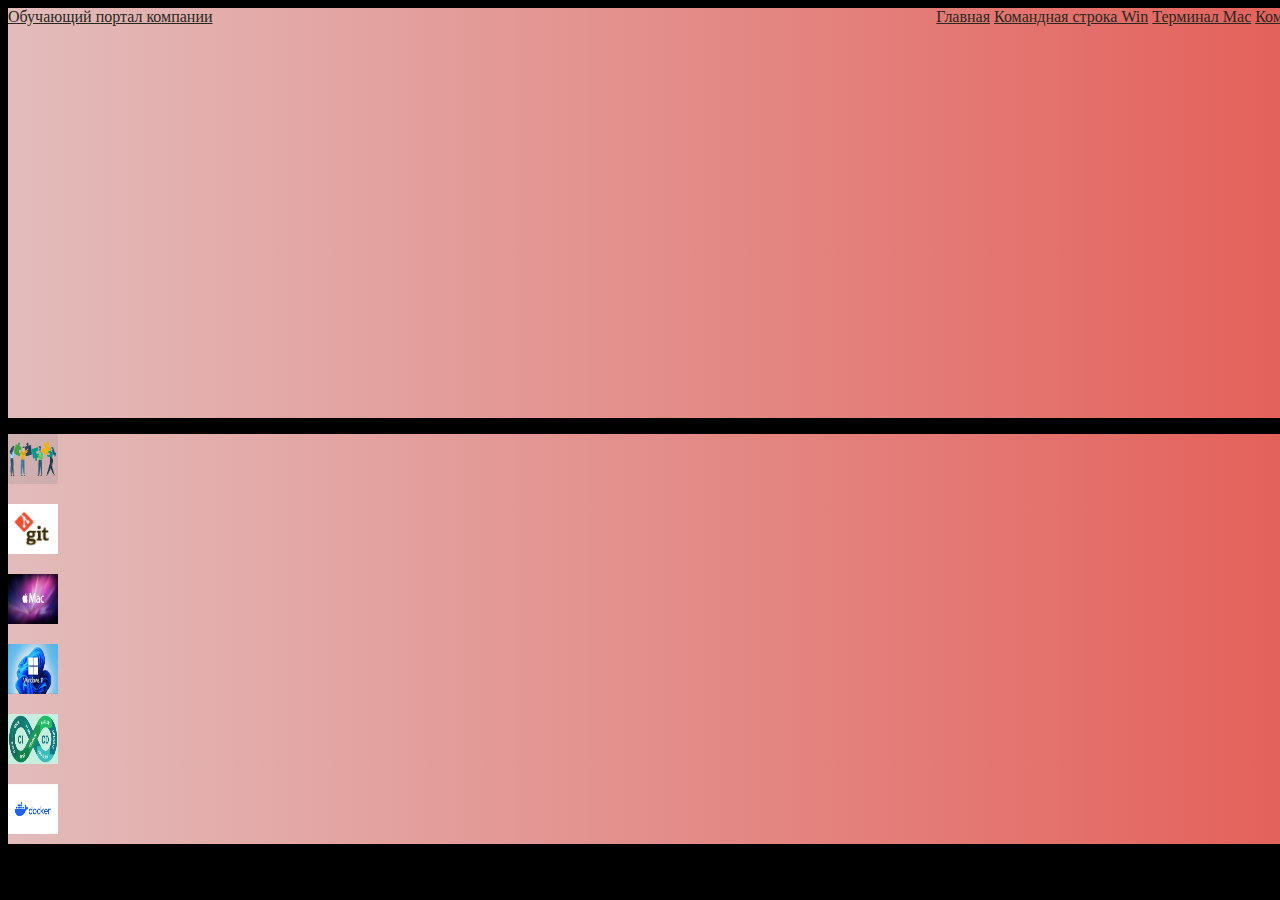
<file: skypro_final_task/html/index.html>
<!DOCTYPE html>
<html lang="ru">
<head>
    <meta charset="UTF-8">
    <title>Обучающий портал компании</title>
    <link rel="stylesheet" href="css/index.css">
    <style>
        .container {
         width: 1500px;
         height: 410px;
         background-image: linear-gradient(to right, #E2BCBB, #E4514A);
         }
         .col-1-2 {
         width: 50%;
         }
    </style>
</head>
<body>
  <div class="container">
    <a href="index.html">Обучающий портал компании</a>
    <nav>
      <ul>
          <li><a href="index.html">Главная</a></li>
          <li><a href="cmd.html">Командная строка Win</a></li>
          <li><a href="macOS.html">Терминал Mac</a></li>
          <li><a href="git.html">Команды Git</a></li>
          <li><a href="ci_cd.html">Практика CI/CD</a></li>
          <li><a href="docker.html">Docker</a></li>
      </ul>
    </nav>
  </div>
<div class="main">
  <div class="container">
    <div class="col-1-2">
           <p><a href="index.html"><img src="jpg/logo.jpg" width="50" height="50" border="0"></a></p>
    </div>
    <div class="col-2-2">
           <p><a href="git.html"><img src="jpg/git.jpg" width="50" height="50" border="0"></a></p>
    </div>
    <div class="col-1-2">
           <p><a href="macOS.html"><img src="jpg/mac.jpg" width="50" height="50" border="0"></a></p>
    </div>
    <div class="col-2-2">
           <p><a href="cmd.html"><img src="jpg/win.jpg" width="50" height="50" border="0"></a></p>
    </div>
    <div class="col-2-2">
      <p><a href="ci_cd.html"><img src="jpg/ci_cd.png" width="50" height="50" border="0"></a></p>
</div>
<div class="col-2-2">
  <p><a href="docker.html"><img src="jpg/docker.png" width="50" height="50" border="0"></a></p>
</div>
  </div>
</div>
<footer>
</footer>
</body>
</html>
</file>
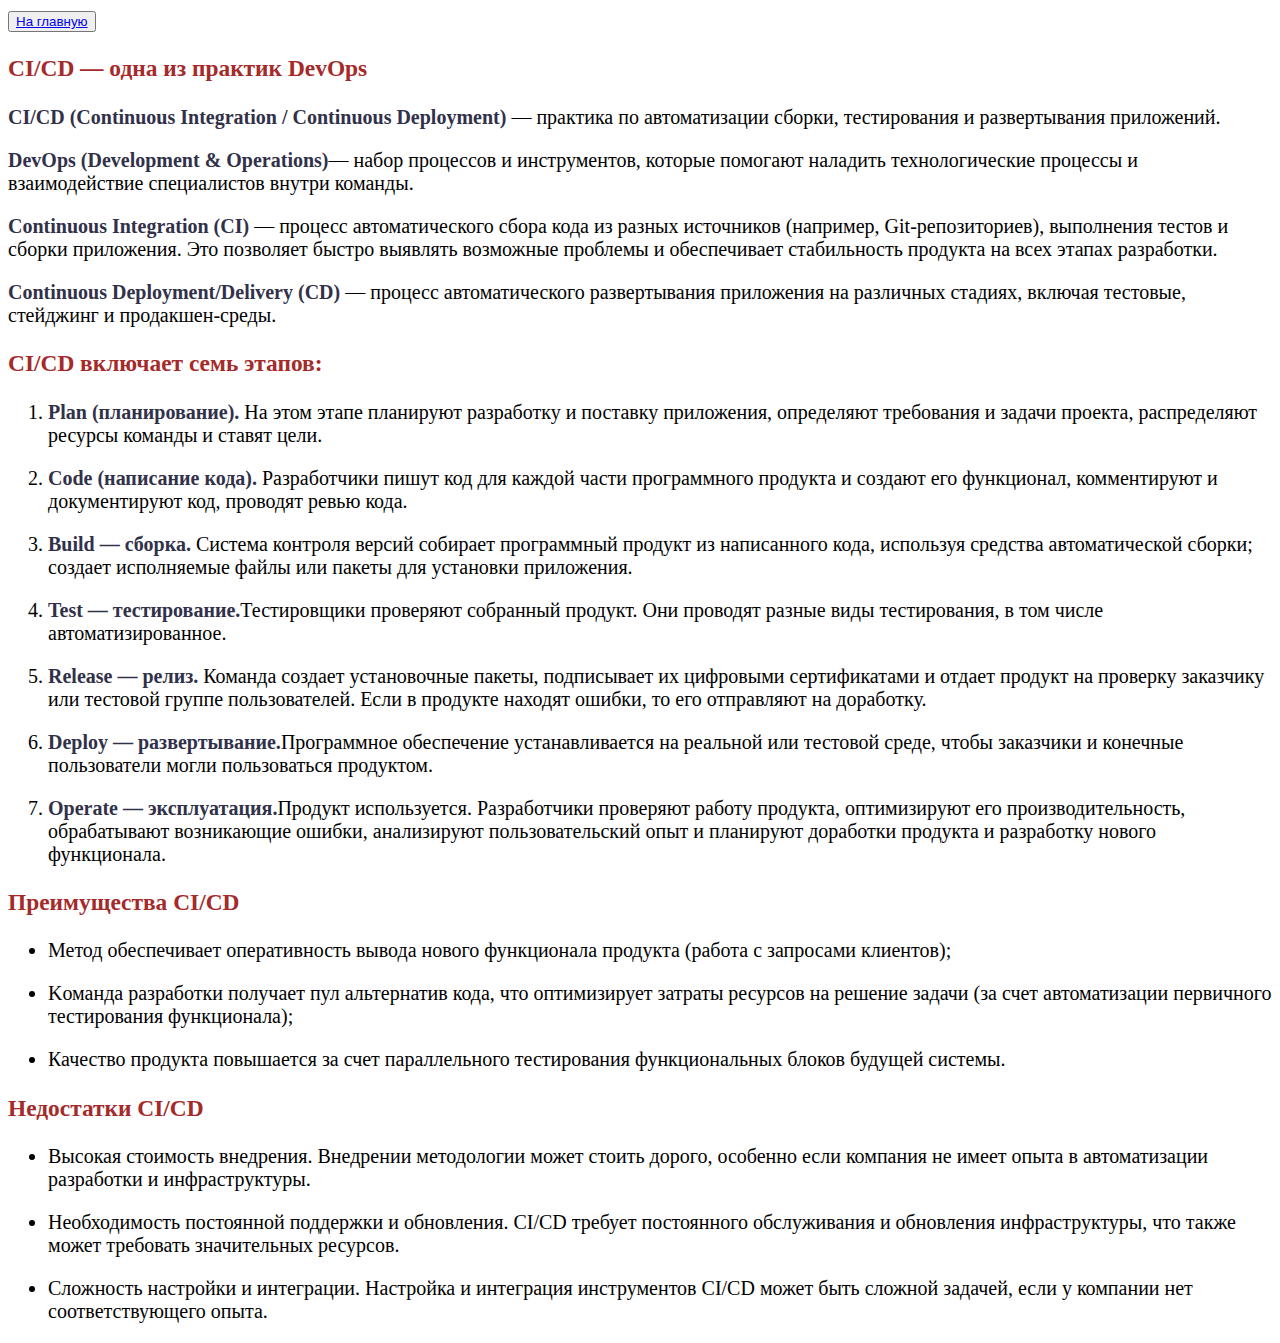
<file: skypro_final_task/html/ci_cd.html>
<!DOCTYPE html>
<html lang="en">
<head>
    <meta charset="UTF-8">
    <meta name="viewport" content="width=device-width, initial-scale=1.0">
    <style>
    li {
        margin-bottom: 20px;
    }
    body {
    font-size: 20px;
}
b{
    color: rgb(49, 49, 74);
}
h3{
    color: brown;
}
    </style>
    <title>Практика CI/CD</title>
</head>
<body>
    <button><a href="index.html"> На главную</a></button>
    <h3>CI/CD — одна из практик DevOps</h3>

    <p><b>CI/CD (Continuous Integration / Continuous Deployment)</b> — практика по автоматизации сборки, тестирования и развертывания приложений.
    
    </p>
    <p><b>DevOps (Development & Operations)</b>— набор процессов и инструментов, которые помогают наладить технологические процессы и взаимодействие специалистов внутри команды.
    </p>
    
    <p><b>Continuous Integration (CI)</b> — процесс автоматического сбора кода из разных источников (например, Git-репозиториев), выполнения тестов и сборки приложения.
    
    Это позволяет быстро выявлять возможные проблемы и обеспечивает стабильность продукта на всех этапах разработки.</p>
    
    <p><b>Continuous Deployment/Delivery (CD)</b> — процесс автоматического развертывания приложения на различных стадиях, включая тестовые, стейджинг и продакшен-среды.</p>
    
    
    <h3>CI/CD включает семь этапов:</h3>
    
    <p><ol><li><b>Plan (планирование).</b> На этом этапе планируют разработку и поставку приложения, определяют требования и задачи проекта, распределяют ресурсы команды и ставят цели.</li>
        <li><b>Code (написание кода).</b> Разработчики пишут код для каждой части программного продукта и создают его функционал, комментируют и документируют код, проводят ревью кода.</li>
        <li><b>Build — сборка.</b> Система контроля версий собирает программный продукт из написанного кода, используя средства автоматической сборки; создает исполняемые файлы или пакеты для установки приложения.</li>
        <li><b>Test — тестирование.</b>Тестировщики проверяют собранный продукт. Они проводят разные виды тестирования, в том числе автоматизированное.</li>
        <li><b>Release — релиз.</b>  Команда создает установочные пакеты, подписывает их цифровыми сертификатами и отдает продукт на проверку заказчику или тестовой группе пользователей. Если в продукте находят ошибки, то его отправляют на доработку.</li>
        <li><b>Deploy — развертывание.</b>Программное обеспечение устанавливается на реальной или тестовой среде, чтобы заказчики и конечные пользователи могли пользоваться продуктом.</li>
        <li><b>Operate — эксплуатация.</b>Продукт используется. Разработчики проверяют работу продукта, оптимизируют его производительность, обрабатывают возникающие ошибки, анализируют пользовательский опыт и планируют доработки продукта и разработку нового функционала.</li>
    </ol></p>
    <h3>Преимущества CI/CD</h3>
    <p>
        <ul>
            <li>Метод обеспечивает оперативность вывода нового функционала продукта (работа с запросами клиентов);</li>
            <li>Kоманда разработки получает пул альтернатив кода, что оптимизирует затраты ресурсов на решение задачи (за счет автоматизации первичного тестирования функционала);</li>
            <li>Качество продукта повышается за счет параллельного тестирования функциональных блоков будущей системы. </li>
        </ul></p>

        <h3>Недостатки CI/CD</h3>
        <p>
            <ul>
                <li>Высокая стоимость внедрения. Внедрении методологии может стоить дорого, особенно если компания не имеет опыта в автоматизации разработки и инфраструктуры.</li>
                <li>Необходимость постоянной поддержки и обновления. CI/CD требует постоянного обслуживания и обновления инфраструктуры, что также может требовать значительных ресурсов.</li>
                <li>Сложность настройки и интеграции. Настройка и интеграция инструментов CI/CD может быть сложной задачей, если у компании нет соответствующего опыта.</li>
             </ul>
        </p>
</body>
</html>
</file>
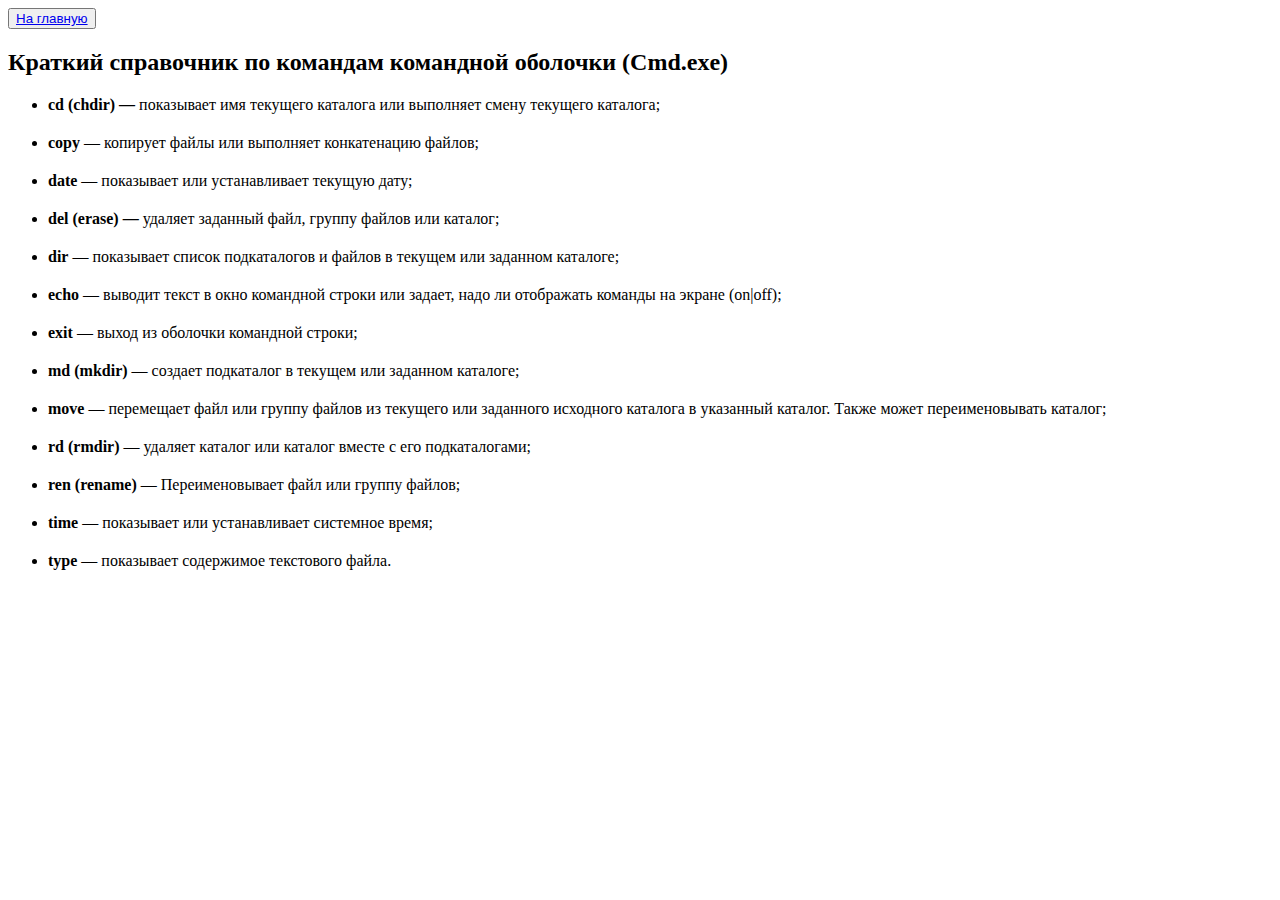
<file: skypro_final_task/html/cmd.html>
<!DOCTYPE html>
<html lang="en">
<head>
    <meta charset="UTF-8">
    <title>Командная строка Windows</title>
    <style>
    li {
        margin-bottom: 20px;
    }
    </style>
</head>
<body>
    <button><a href="index.html"> На главную</a></button>
    <h2 >Краткий справочник по командам командной оболочки (Cmd.exe)</h2>
    <ul style="text-align: justify;">
        <li><strong>cd (chdir) —</strong> показывает имя текущего каталога или выполняет смену текущего каталога;</li>
        <li><strong>copy</strong> — копирует файлы или выполняет конкатенацию файлов;</li>
        <li><strong>date</strong> — показывает или устанавливает текущую дату;</li>
        <li><strong>del (erase) —</strong> удаляет заданный файл, группу файлов или каталог;</li>
        <li><strong>dir</strong> — показывает список подкаталогов и файлов в текущем или заданном каталоге;</li>
        <li><strong>echo</strong> — выводит текст в окно командной строки или задает, надо ли отображать команды на экране (on|off);
        </li>
        <li><strong>exit</strong> — выход из оболочки командной строки;</li>
        <li><strong>md (mkdir)</strong> — создает подкаталог в текущем или заданном каталоге;</li>
        <li><strong>move</strong> — перемещает файл или группу файлов из текущего или заданного исходного каталога в
            указанный каталог. Также может переименовывать каталог;
        </li>
        <li><strong>rd (rmdir)</strong> — удаляет каталог или каталог вместе с его подкаталогами;</li>
        <li><strong>ren (rename)</strong> — Переименовывает файл или группу файлов;</li>
        <li><strong>time</strong> — показывает или устанавливает системное время;</li>
        <li><strong>type</strong> — показывает содержимое текстового файла. </li>
    </ul>

</div>
</body>
</html>
</file>
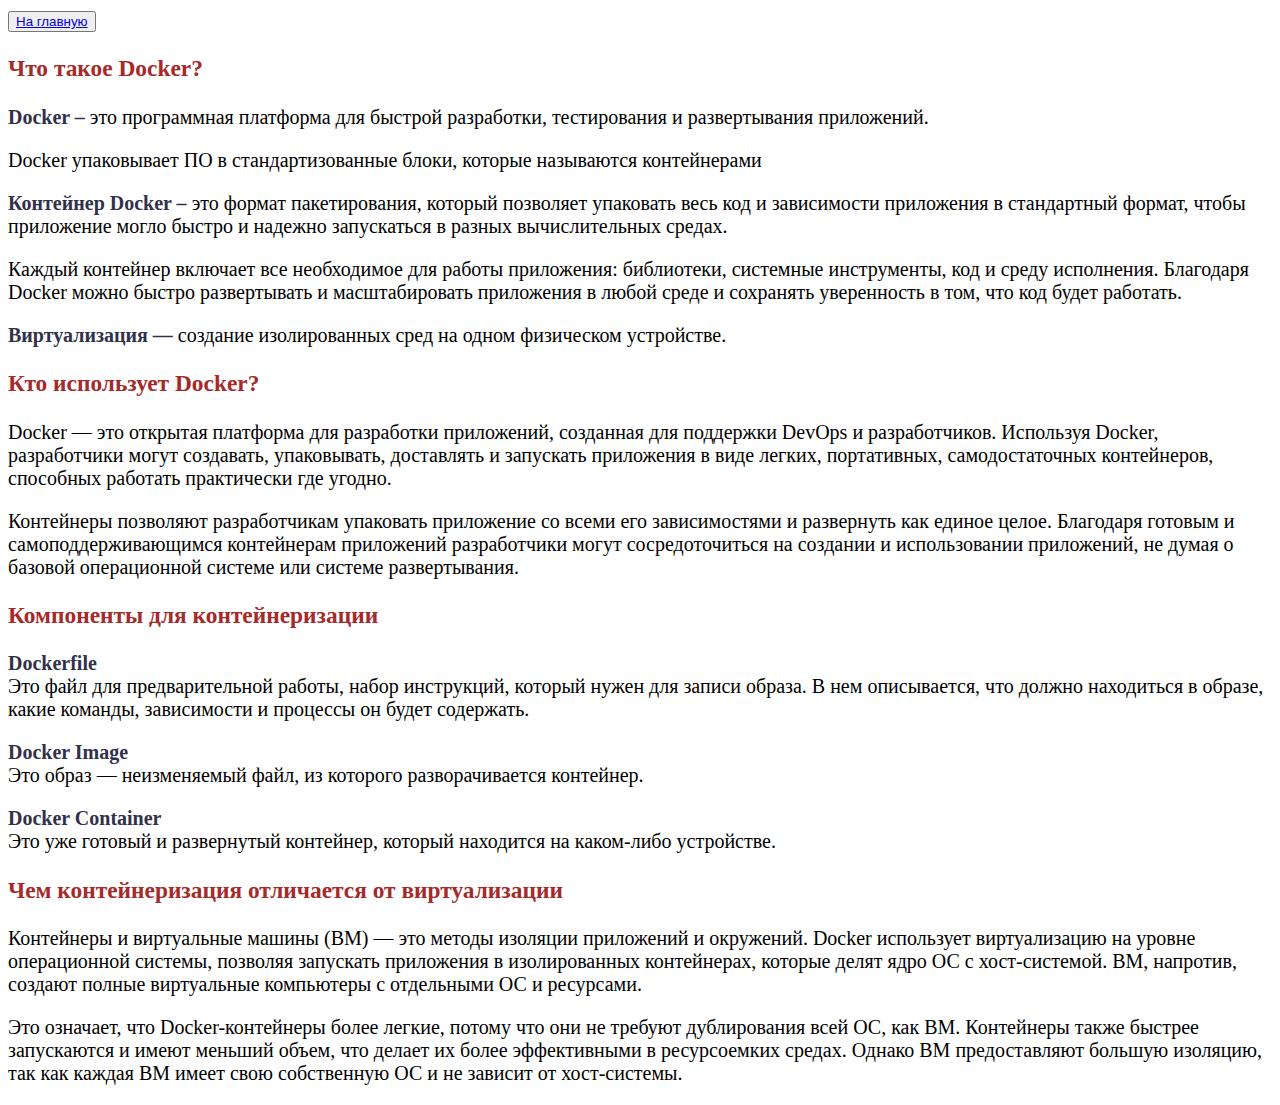
<file: skypro_final_task/html/docker.html>
<!DOCTYPE html>
<html lang="en">
<head>
    <meta charset="UTF-8">
    <meta name="viewport" content="width=device-width, initial-scale=1.0">
    <title>Docker</title>
    <style>
        li {
            margin-bottom: 20px;
        }
        body {
        font-size: 20px;
    }
    b{
        color: rgb(49, 49, 74);
    }
    h3{
        color: brown;
    }
        </style>
</head>
<body>
    <button><a href="index.html"> На главную</a></button>
 <h3>Что такое Docker?</h3> 
 <p><b>Docker –</b> это программная платформа для быстрой разработки, тестирования и развертывания приложений.</p>
 <p>Docker упаковывает ПО в стандартизованные блоки, которые называются контейнерами </p>
 <p><b>Контейнер Docker – </b> это формат пакетирования, который позволяет упаковать весь код и зависимости приложения в стандартный формат, чтобы приложение могло быстро и надежно запускаться в разных вычислительных средах. </p>
 <p>Каждый контейнер включает все необходимое для работы приложения: библиотеки, системные инструменты, код и среду исполнения. Благодаря Docker можно быстро развертывать и масштабировать приложения в любой среде и сохранять уверенность в том, что код будет работать.</p>
 <p>
    <b>Виртуализация — </b>создание изолированных сред на одном физическом устройстве.
 </p><h3>Кто использует Docker?</h3>
 <p>
    Docker — это открытая платформа для разработки приложений, созданная для поддержки DevOps и разработчиков. Используя Docker, разработчики могут создавать, упаковывать, доставлять и запускать приложения в виде легких, портативных, самодостаточных контейнеров, способных работать практически где угодно.  
 </p>
 <p>Контейнеры позволяют разработчикам упаковать приложение со всеми его зависимостями и развернуть как единое целое. Благодаря готовым и самоподдерживающимся контейнерам приложений разработчики могут сосредоточиться на создании и использовании приложений, не думая о базовой операционной системе или системе развертывания.</p>
<h3>Компоненты для контейнеризации</h3>
<p>
<b>Dockerfile</b> <br>
Это файл для предварительной работы, набор инструкций, который нужен для записи образа. В нем описывается, что должно находиться в образе, какие команды, зависимости и процессы он будет содержать.
</p>
<p>
    <b>Docker Image</b> <br>
    Это образ — неизменяемый файл, из которого разворачивается контейнер.
</p>
<p>
    <b>Docker Container</b> <br>
    Это уже готовый и развернутый контейнер, который находится на каком-либо устройстве.
</p>
<h3>Чем контейнеризация отличается от виртуализации</h3>
<p>
    Контейнеры и виртуальные машины (ВМ) — это методы изоляции приложений и окружений. Docker использует виртуализацию на уровне операционной системы, позволяя запускать приложения в изолированных контейнерах, которые делят ядро ОС с хост-системой. ВМ, напротив, создают полные виртуальные компьютеры с отдельными ОС и ресурсами.  
</p>
<p>Это означает, что Docker-контейнеры более легкие, потому что они не требуют дублирования всей ОС, как ВМ. Контейнеры также быстрее запускаются и имеют меньший объем, что делает их более эффективными в ресурсоемких средах. Однако ВМ предоставляют большую изоляцию, так как каждая ВМ имеет свою собственную ОС и не зависит от хост-системы.</p>
</body>
</html>
</file>
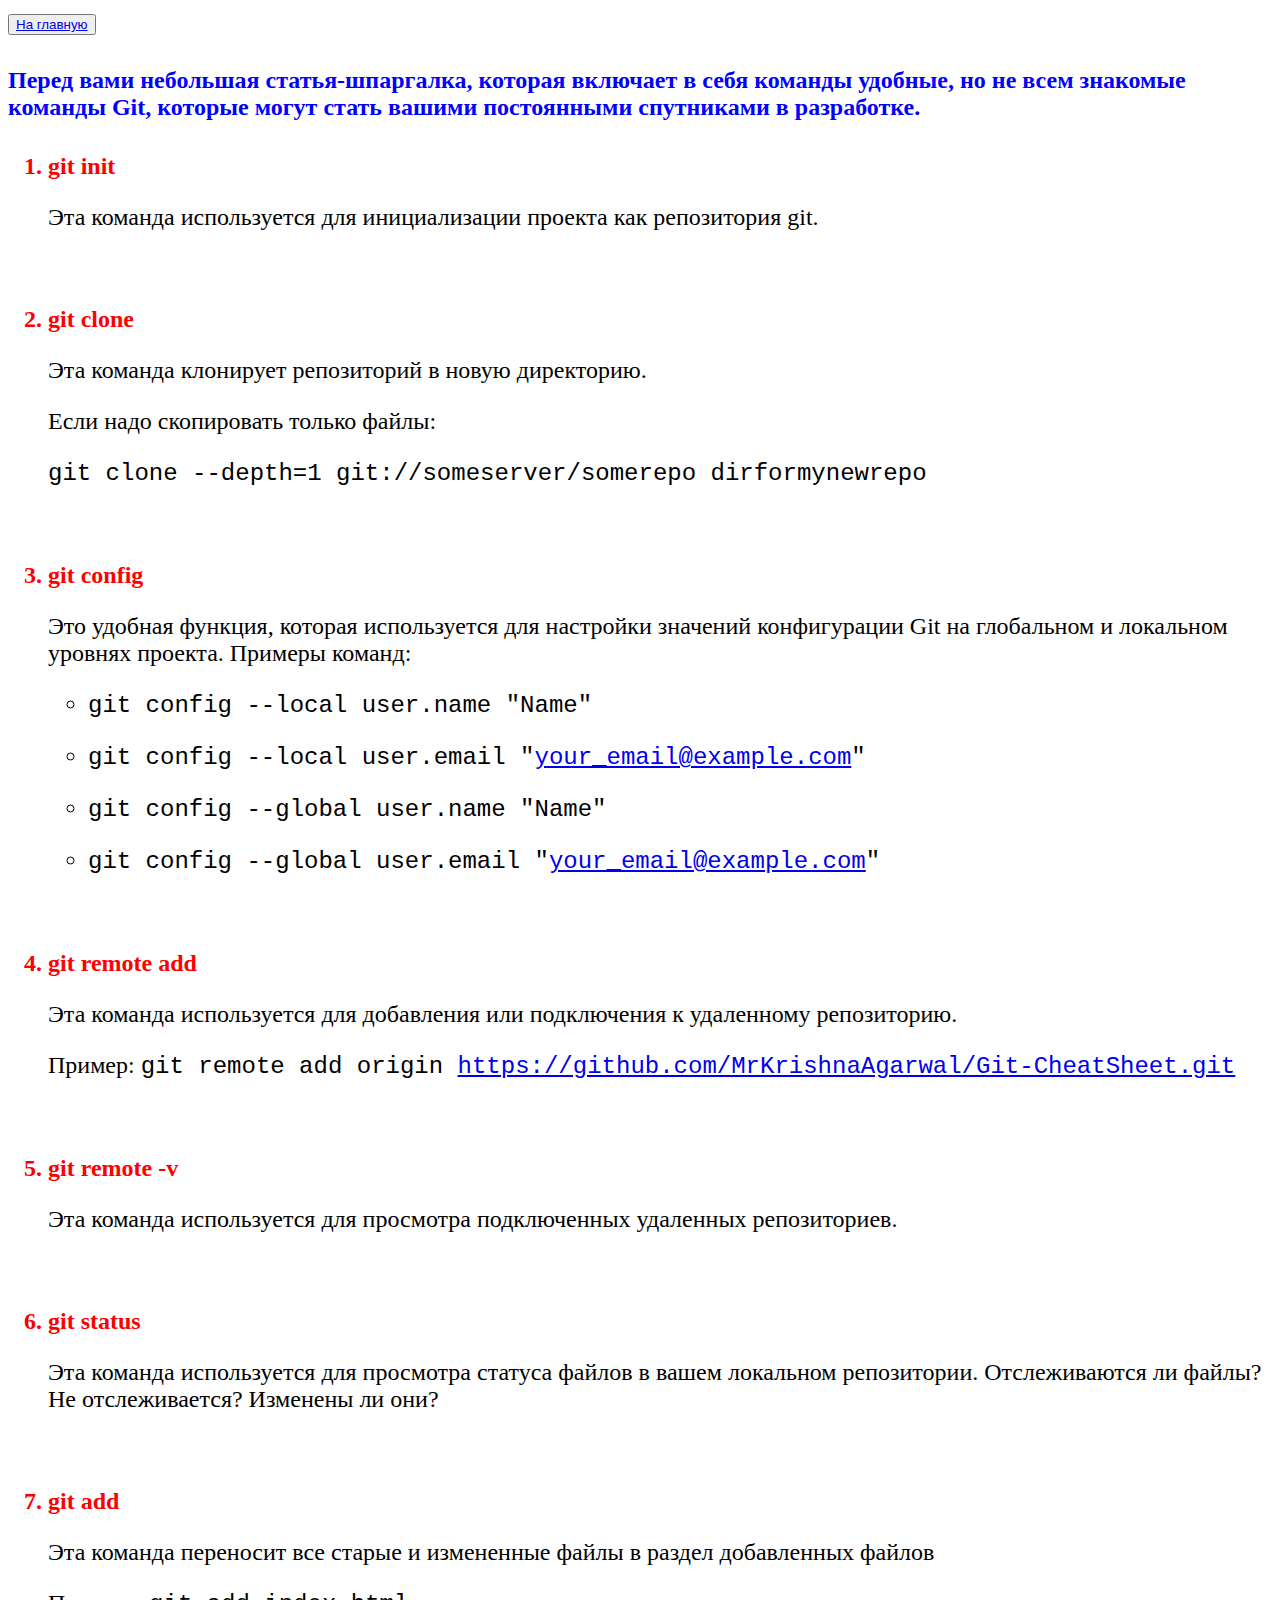
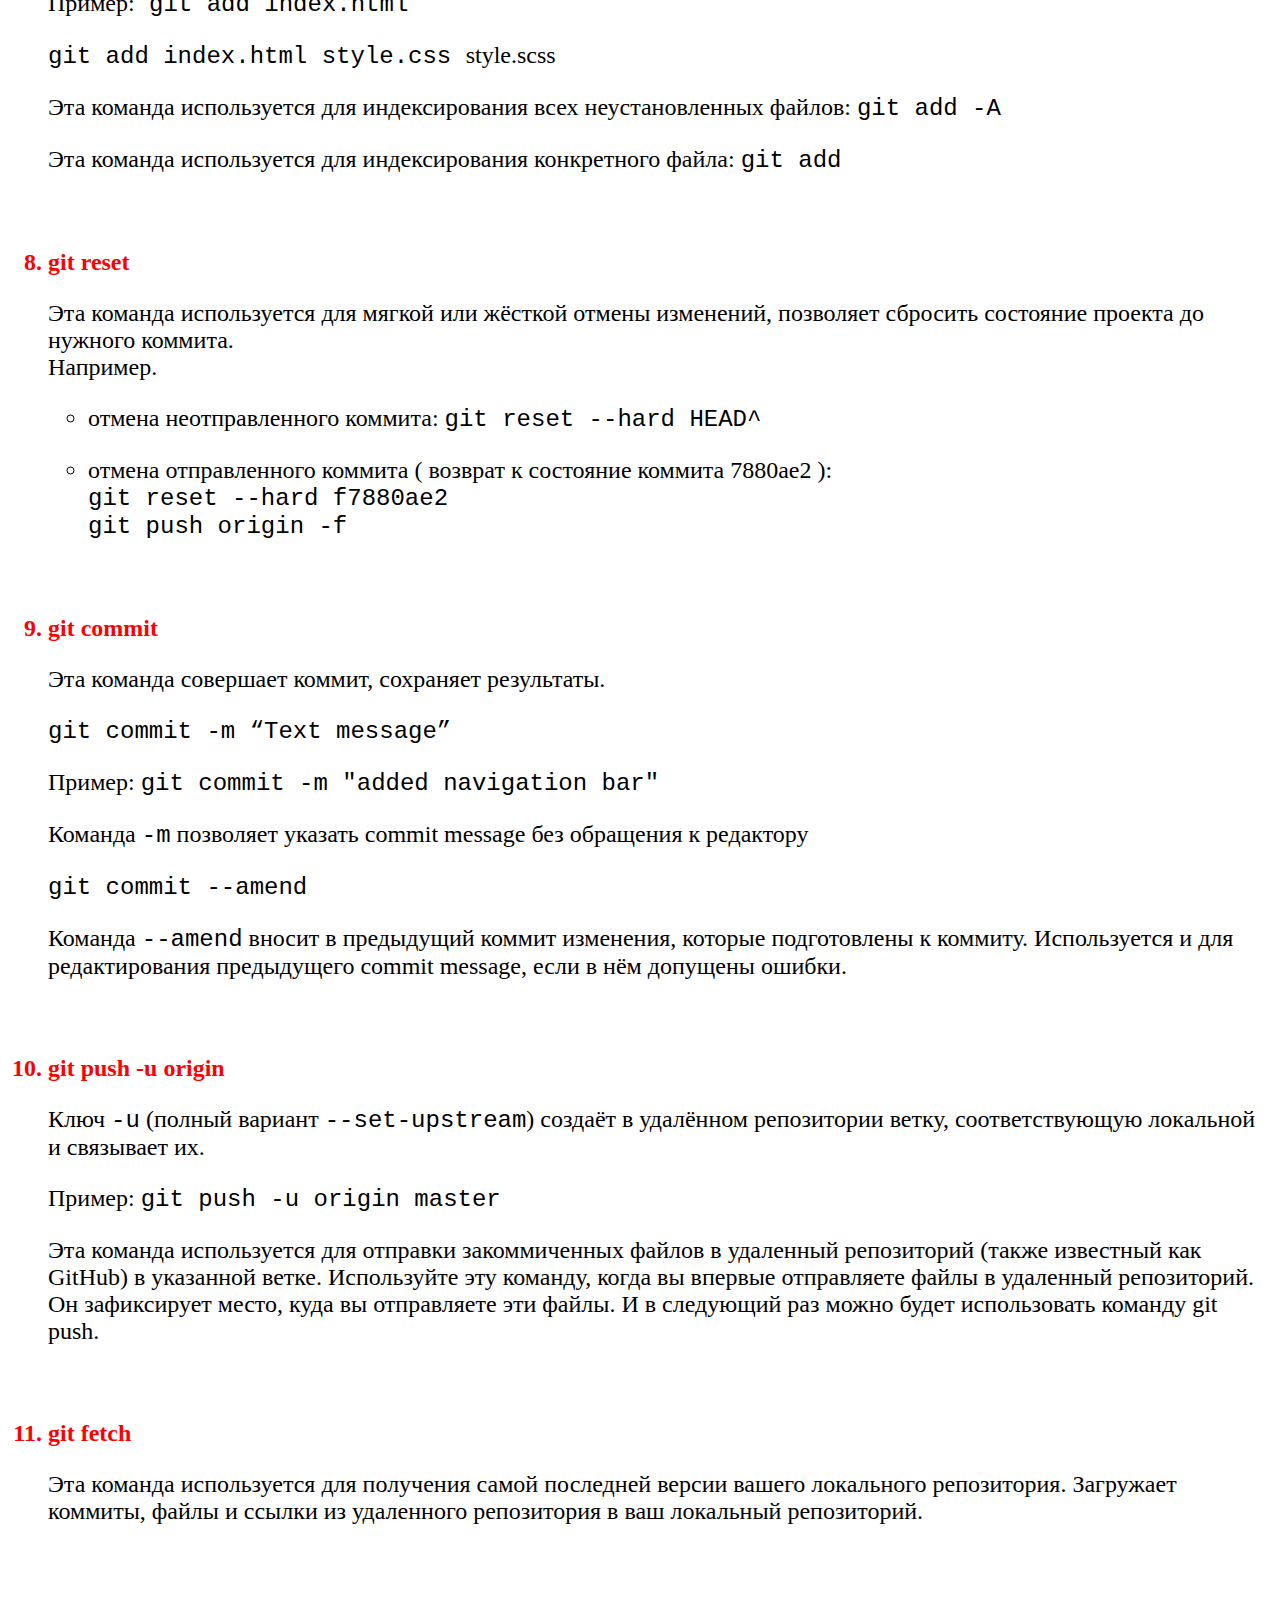
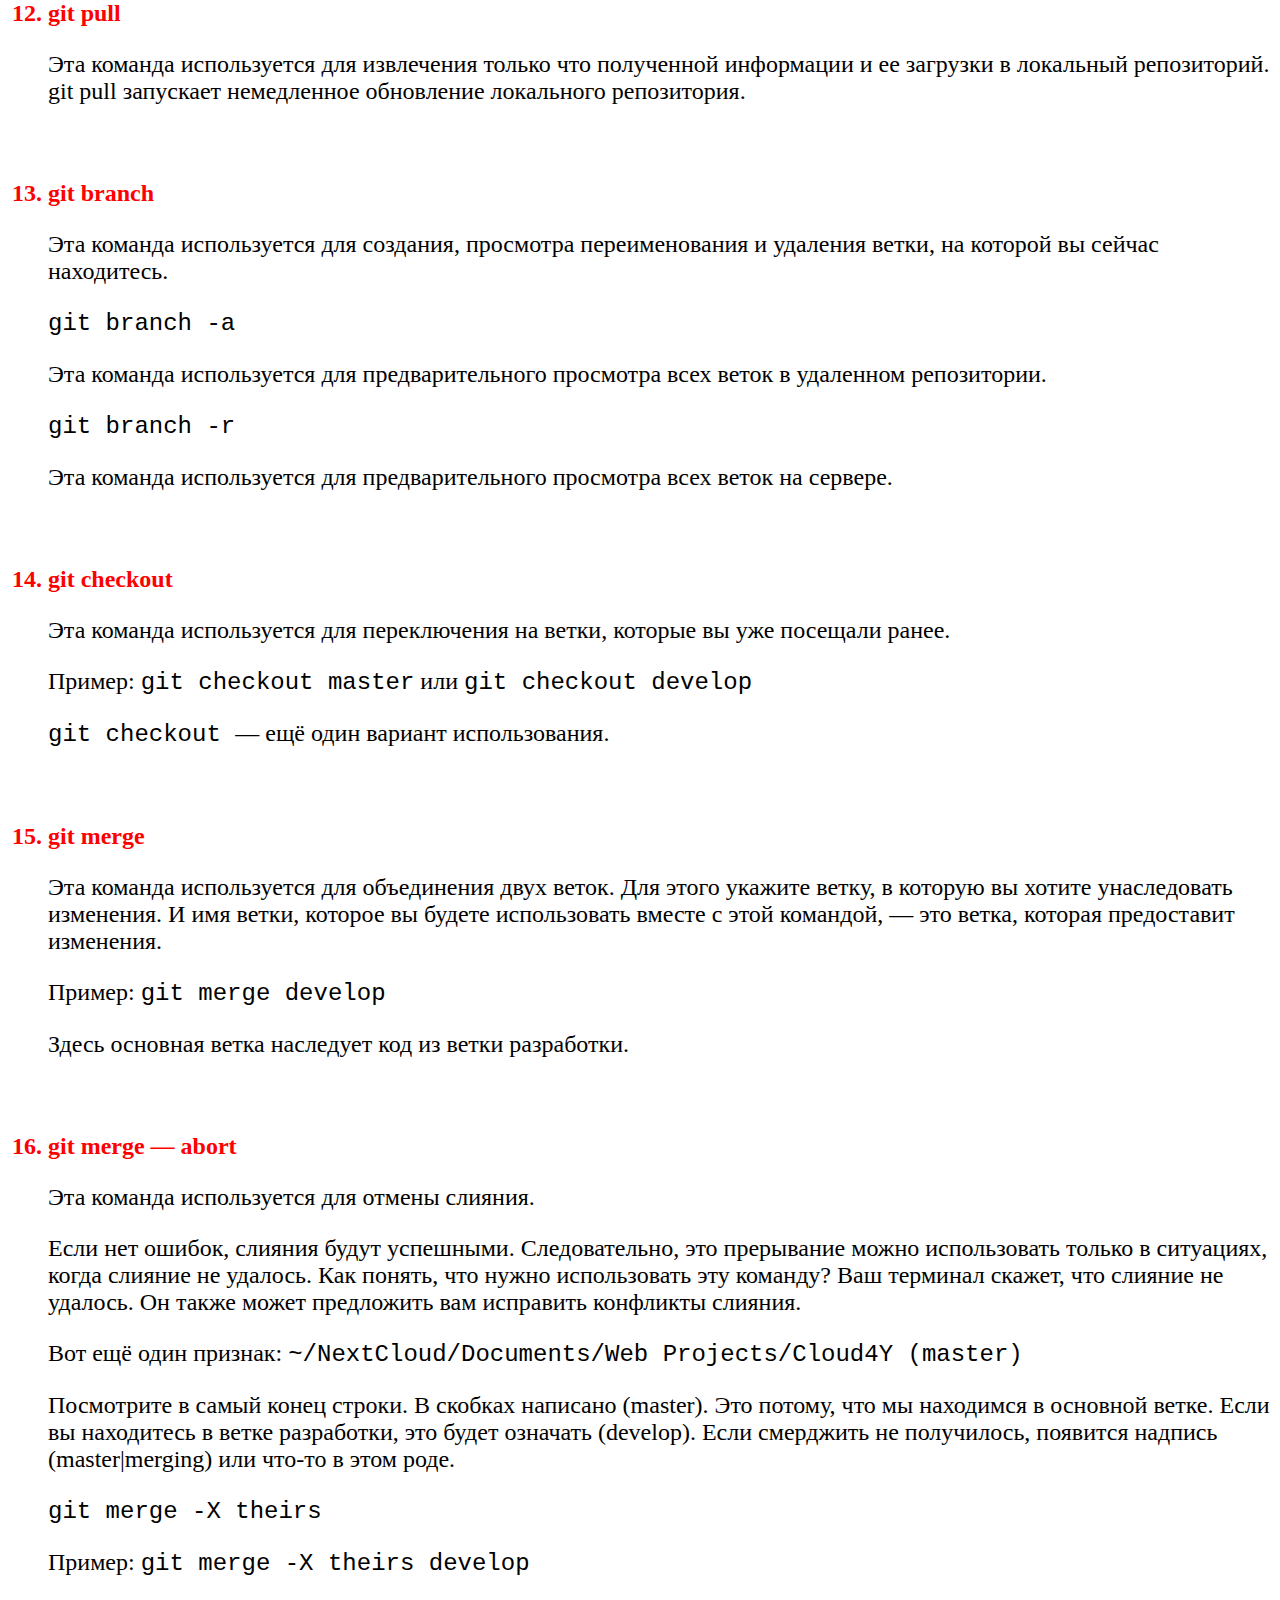
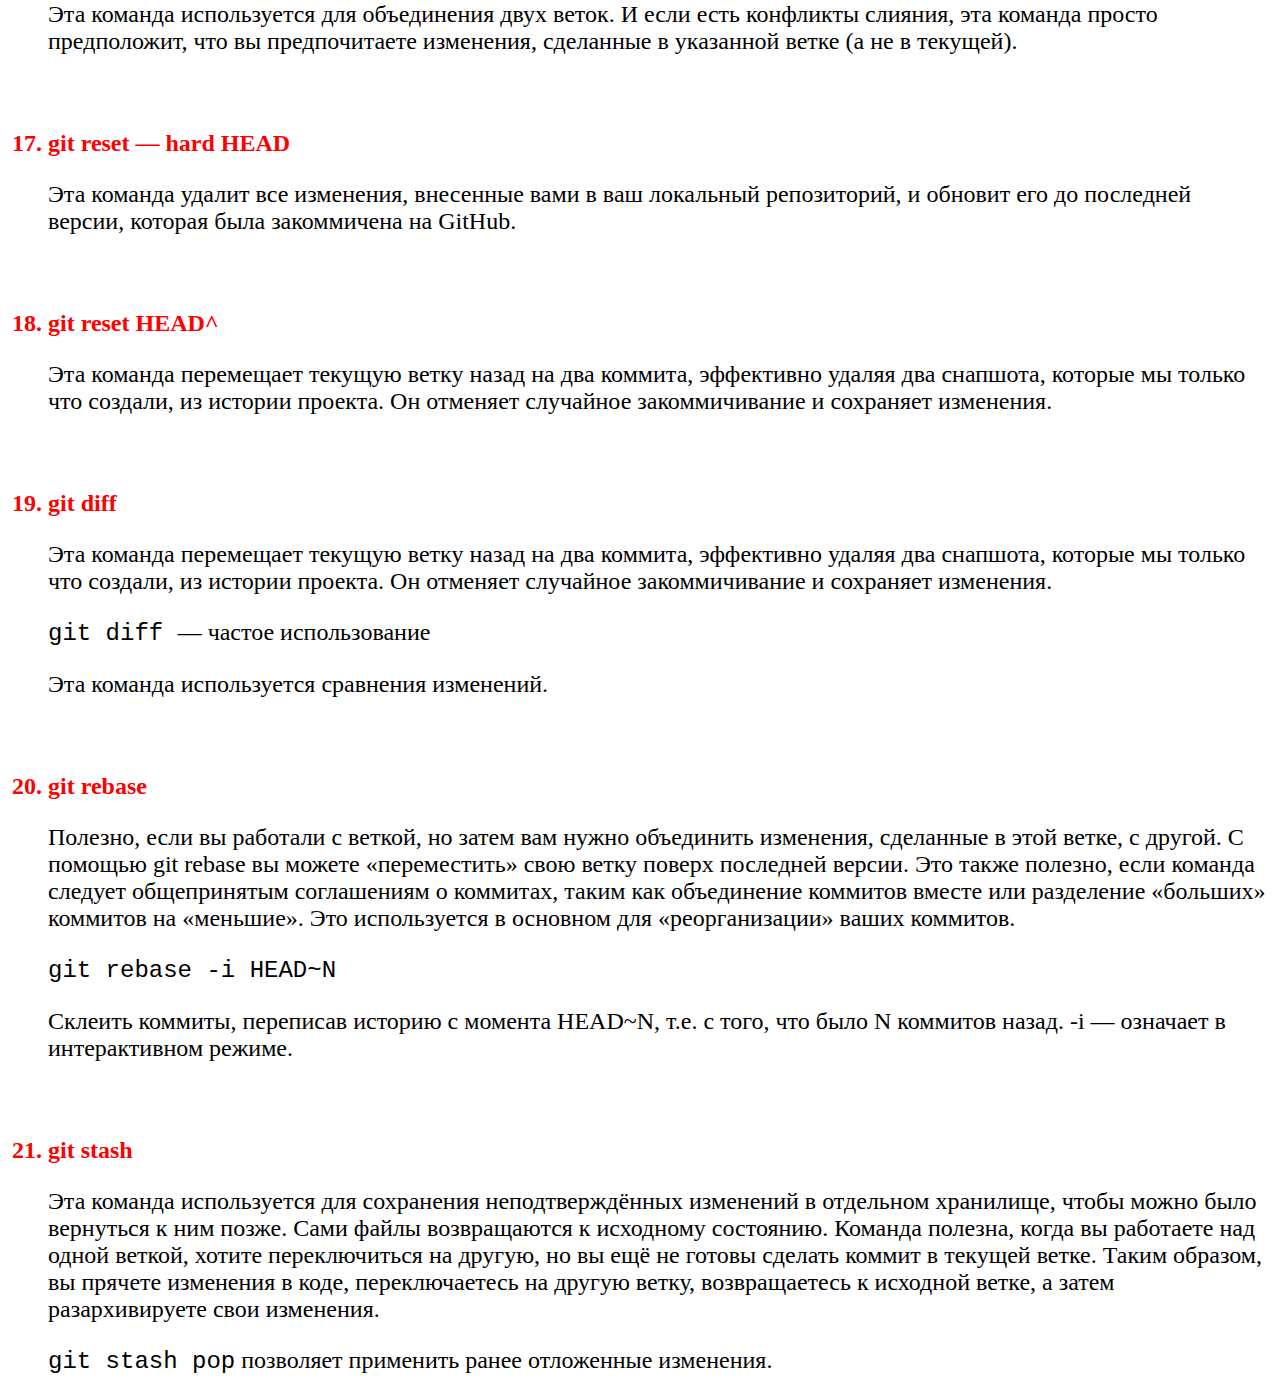
<file: skypro_final_task/html/git.html>
<!DOCTYPE html>
<html lang="en">
<head>
    <meta charset="UTF-8">
    <title>Команды Git</title>
    <link rel="stylesheet" href="css/git.css">
  </head>
<body>
    <article id="news-body" itemprop="articleBody">
        <button><a href="index.html"> На главную</a></button>
    <h4 class="blue">
        Перед вами небольшая статья-шпаргалка, которая включает в себя команды удобные, но не всем знакомые
        команды Git, которые могут стать вашими постоянными спутниками в разработке.
    </h4>
    <ol><li class="red bold"><p class="red bold">git init</p></li>
    <p>
        Эта команда используется для инициализации проекта как репозитория git. 
    </p>
    <br>
    <li class="red bold"><p class="red bold">git clone </li>
    </b>
    </p>
    <p>
        Эта команда клонирует репозиторий в новую директорию.
    </p>
    <p>
        Если надо скопировать только файлы:
    </p>
    <p>
        <code> git clone --depth=1 git://someserver/somerepo dirformynewrepo </code>
    </p>
    <br>
        <li class="red bold"><p class="red bold"> git config</p></li>
        <p>Это удобная функция, которая используется для настройки значений конфигурации Git на
        глобальном и локальном уровнях проекта. Примеры команд:
    </p>
        <ul><li><code> git config --local user.name "Name"</code></li>
    </p>
    <p>
        <li><code>git config --local user.email "<a href="mailto:your_email@example.com">your_email@example.com</a>"</code></li>
    </p>
    <p>
        <li><code>git config --global user.name "Name"</code></li>
    </p>
    <p>
        <li><code>git config --global user.email "<a href="mailto:your_email@example.com">your_email@example.com</a>"</code></li></ul>
    </p>
    <br>
    <li class="red bold"><p class="red bold"> git remote add</p></li>
    <p>
        Эта команда используется для добавления или подключения к удаленному репозиторию.
    </p>
    <p>
        Пример: <code>git remote add origin <a
            href="https://github.com/MrKrishnaAgarwal/Git-CheatSheet.git?roistat_visit=2927050">https://github.com/MrKrishnaAgarwal/Git-CheatSheet.git</a></code>
    </p>
    
    <br>
        <li class="red bold"><p class="red bold">git remote -v</p></li>
    <p>
        Эта команда используется для просмотра подключенных удаленных репозиториев.
    </p>
    <br>
    <li class="red bold"><p class="red bold">git status</p></li> 
    <p>
        Эта команда используется для просмотра статуса файлов в вашем локальном репозитории. Отслеживаются ли файлы? Не
        отслеживается? Изменены ли они?
    </p>
    <br>
        <li class="red bold"><p class="red bold">git add </p></li>
    <b> </b>
    <p>
        Эта команда переносит все старые и измененные файлы в раздел добавленных файлов
    </p>
    <p>
        Пример:<code> git add index.html</code>
    </p>
    <p>
        <code>git add index.html style.css </code>style.scss
    </p>
    <p> Эта команда используется для индексирования всех неустановленных файлов: <code> git add -A</code>
    </p>
    
    <p> Эта команда используется для индексирования конкретного файла:
        <code>git add
        </code>
    </p>
    <br>
        <li class="red bold"><p class="red bold"> git reset</p></li>
    <p>
        Эта команда используется для мягкой или жёсткой отмены изменений, позволяет сбросить состояние проекта до
        нужного коммита. <br> Например.&nbsp;
    </p>
    <p>
        <ul><li>отмена неотправленного коммита: <code>git reset --hard HEAD^</code></li>
    </p>
    <p>
        <li>отмена отправленного коммита ( возврат к состояние коммита 7880ae2 ): <br> 
            <code>git reset --hard f7880ae2 </code> <br>
            <code>git push origin -f</code></li></ul>
    </p>
        <br>
    <li class="red bold"><p class="red bold">git commit</p></li>
    <p>Эта команда совершает коммит, сохраняет результаты.</p>
    <p>
        <code> git commit -m “Text message”</code>
    </p>
    <p>
        Пример: <code>git commit -m "added navigation bar"</code>
    </p>
    <p>
        Команда <code>-m</code> позволяет указать commit message без обращения к редактору
    </p>
    <p>
        <code> git commit --amend</code>
    </p>
    <p>
        Команда <code>--amend</code> вносит в предыдущий коммит изменения, которые подготовлены к коммиту. Используется
        и для редактирования предыдущего commit message, если в нём допущены ошибки.
    </p>  
    <br>
        <li class="red bold"> <p class="red bold">git push -u origin</p></li>
    <p>
        Ключ <code>-u</code> (полный вариант <code>--set-upstream</code>) создаёт в удалённом репозитории ветку,
        соответствующую локальной и связывает их.
    </p>
    <p>
        Пример: <code>git push -u origin master</code>
    </p>
    <p>
        Эта команда используется для отправки закоммиченных файлов в удаленный репозиторий (также известный как GitHub)
        в указанной ветке. Используйте эту команду, когда вы впервые отправляете файлы в удаленный репозиторий. Он
        зафиксирует место, куда вы отправляете эти файлы. И в следующий раз можно будет использовать команду git push.
    </p>  
    <br> 
        <li class="red bold"><p class="red bold">git fetch</p></li>
    <p>
        Эта команда используется для получения самой последней версии вашего локального репозитория. Загружает коммиты,
        файлы и ссылки из удаленного репозитория в ваш локальный репозиторий.
    </p>
    <br>
        <li class="red bold"><p class="red bold">git pull</p></li>
    <p>
        Эта команда используется для извлечения только что полученной информации и ее загрузки в локальный репозиторий.
        git pull запускает немедленное обновление локального репозитория.
    </p>
    <br>
        <li class="red bold"><p class="red bold">git branch</p></li> 
        <p>Эта команда используется для создания, просмотра переименования и удаления ветки, на которой вы
        сейчас находитесь.
    </p>
    <p>
        <code>git branch -a</code>
    </p>
    <p>
        Эта команда используется для предварительного просмотра всех веток в удаленном репозитории.
    </p>
    <p>
        <code> git branch -r</code>
    </p>
    <p>
        Эта команда используется для предварительного просмотра всех веток на сервере.
    </p>
    <br>
        <li class="red bold"><p class="red bold">git checkout</p></li>
    <p>
        Эта команда используется для переключения на ветки, которые вы уже посещали ранее.
    </p>
    <p>
        Пример: <code>git checkout master</code> или <code>git checkout develop</code>
    </p>
    <p>
        <code> git checkout
        </code> — ещё один вариант использования.
    </p>
    <br>
        <li class="red bold"><p class="red bold">git merge</p></li>
    <p>
        Эта команда используется для объединения двух веток. Для этого укажите ветку, в которую вы хотите унаследовать
        изменения. И имя ветки, которое вы будете использовать вместе с этой командой, — это ветка, которая предоставит
        изменения.
    </p>
    <p>
        Пример: <code>git merge develop</code>
    </p>
    <p>
        Здесь основная ветка наследует код из ветки разработки.
    </p>
    <br>
        <li class="red bold"><p class="red bold">git merge — abort</p></li>
    <p>
        Эта команда используется для отмены слияния.
    </p>
    <p>
        Если нет ошибок, слияния будут успешными. Следовательно, это прерывание можно использовать только в ситуациях,
        когда слияние не удалось. Как понять, что нужно использовать эту команду? Ваш терминал скажет, что слияние не
        удалось. Он также может предложить вам исправить конфликты слияния.
    </p>
    <p>
        Вот ещё один признак: <code>~/NextCloud/Documents/Web Projects/Cloud4Y (master)</code>
    </p>
    <p>
        Посмотрите в самый конец строки. В скобках написано (master). Это потому, что мы находимся в основной ветке.
        Если вы находитесь в ветке разработки, это будет означать (develop). Если смерджить не получилось, появится
        надпись (master|merging) или что-то в этом роде.
    </p>
    <p>
        <code>git merge -X theirs</code>
    </p>
    <p>
        Пример: <code>git merge -X theirs develop</code>
    </p>
    <p>
        Эта команда используется для объединения двух веток. И если есть конфликты слияния, эта команда просто
        предположит, что вы предпочитаете изменения, сделанные в указанной ветке (а не в текущей).
    </p>
    <br>
    <li class="red bold"><p class="red bold">git reset — hard HEAD</p></li>
    <p>
        Эта команда удалит все изменения, внесенные вами в ваш локальный репозиторий, и обновит его до последней версии,
        которая была закоммичена на GitHub.
    </p>
    <br>
        <li class="red bold"><p class="red bold">git reset HEAD^</p></li>
    <p>
        Эта команда перемещает текущую ветку назад на два коммита, эффективно удаляя два снапшота, которые мы только что создали, из истории проекта. Он отменяет случайное закоммичивание и сохраняет изменения.
    </p>
    <br>
        <li class="red bold"><p class="red bold">git diff</p></li>
    <p>
          Эта команда перемещает текущую ветку назад на два коммита, эффективно удаляя два снапшота, которые мы только что
        создали, из истории проекта. Он отменяет случайное закоммичивание и сохраняет изменения.</p>
    <p>
        <code> git diff
        </code> — частое использование
    </p>
    <p>
        Эта команда используется сравнения изменений.
    </p>
        <br>
        <li class="red bold"><p class="red bold">git rebase</p></li>
    <p>
        Полезно, если вы работали с веткой, но затем вам нужно объединить изменения, сделанные в этой ветке, с другой.
        С помощью git rebase вы можете «переместить» свою ветку поверх последней версии. Это также полезно, если команда следует общепринятым соглашениям о коммитах, таким как объединение коммитов вместе или разделение «больших» коммитов на «меньшие».
        Это используется в основном для «реорганизации» ваших коммитов.
    </p>
    <p>
        <code>git rebase -i HEAD~N</code>
    </p>
    <p>
        Склеить коммиты, переписав историю с момента HEAD~N, т.е. с того, что было N коммитов назад. -i — означает
        в интерактивном режиме.
    </p>
    <br>
        <li class="red bold"><p class="red bold">git stash</p></li>
    <p>
        Эта команда используется для сохранения неподтверждённых изменений в отдельном хранилище, чтобы можно было
        вернуться к ним позже. Сами файлы возвращаются к исходному состоянию. Команда полезна, когда вы работаете
        над одной веткой, хотите переключиться на другую, но вы ещё не готовы сделать коммит в текущей ветке. Таким
        образом, вы прячете изменения в коде, переключаетесь на другую ветку, возвращаетесь к исходной ветке, а затем
        разархивируете свои изменения.
    </p>
    <p>
        <code> git stash pop</code> позволяет применить ранее отложенные изменения.
    </p></ol>
</article>
</body>
</html>
</file>
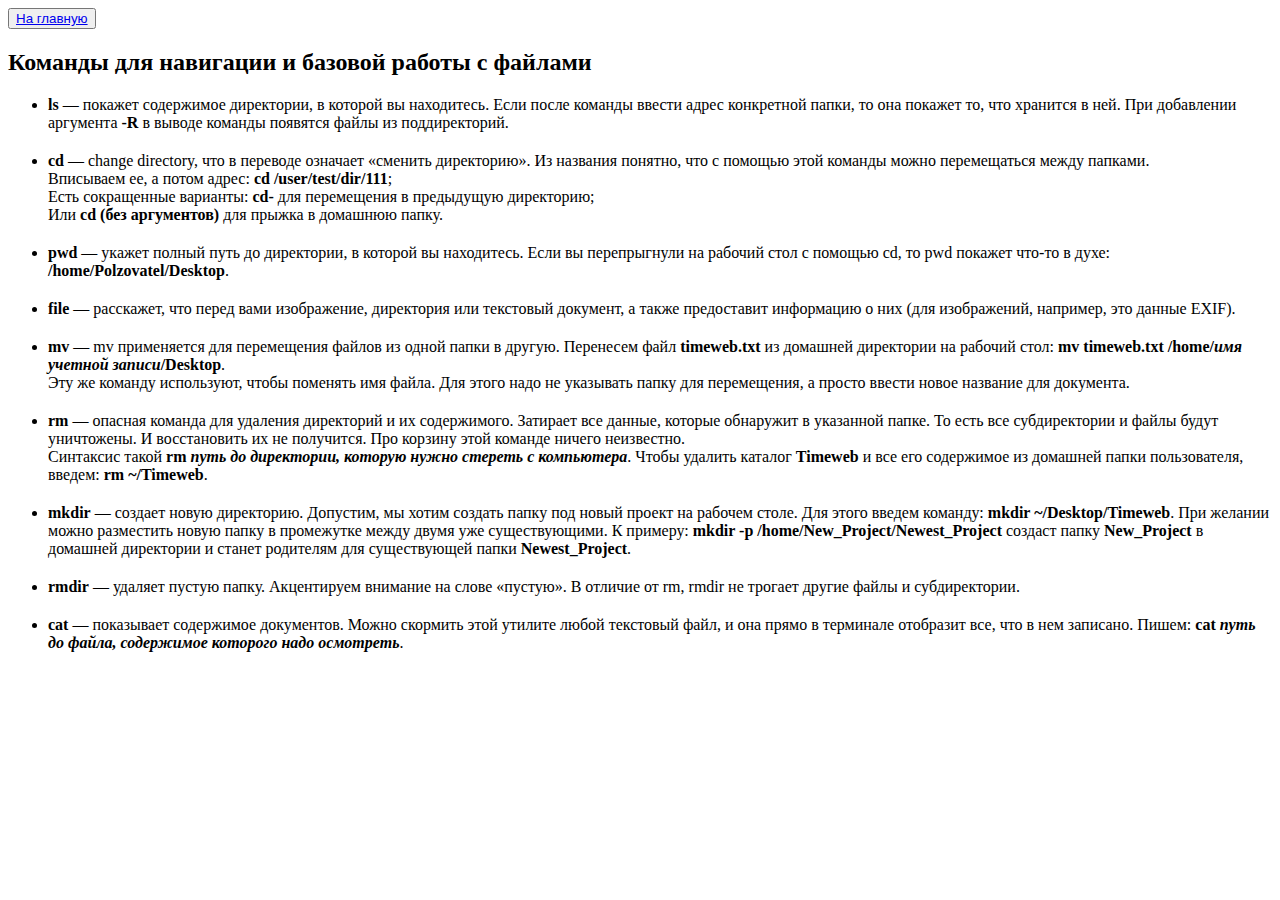
<file: skypro_final_task/html/macOS.html>
<!DOCTYPE html>
<html lang="en">
<head>
    <meta charset="UTF-8">
    <title>Терминал MacOS</title>
    <style>
        strong {
        font-weight: bold;
        }
        a {
        background-color: transparent
        }
        li {
            margin-bottom: 20px;
        }
    </style>
</head>
<body>
    <button><a href="index.html"> На главную</a></button>
<h2>Команды для навигации и базовой работы с файлами</h2>
<ul>
    <li><strong>ls</strong> — покажет содержимое директории, в которой вы находитесь. Если после команды ввести адрес
        конкретной папки, то она покажет то, что хранится в ней. При добавлении аргумента <strong>-R</strong> в выводе
        команды появятся файлы из поддиректорий.
    </li> 
    <li><strong>cd</strong> — change directory, что в переводе означает «сменить директорию». Из названия понятно, что с
        помощью этой команды можно перемещаться между папками. 
        <br> Вписываем ее, а потом адрес: <strong>cd
            /user/test/dir/111</strong>; <br> Есть сокращенные варианты: <strong>cd-</strong> для перемещения в предыдущую
        директорию; <br> Или <strong>cd (без аргументов)</strong> для прыжка в домашнюю папку.
    </li>
    <li><strong>pwd</strong> — укажет полный путь до директории, в которой вы находитесь. Если вы перепрыгнули на
        рабочий стол с помощью cd, то pwd покажет что-то в духе: <strong>/home/Polzovatel/Desktop</strong>.
    </li>
    <li><strong>file</strong> — расскажет, что перед вами изображение, директория или текстовый документ, а также
        предоставит информацию о них (для изображений, например, это данные EXIF).
    </li>
    <li><strong>mv</strong> — mv применяется для перемещения файлов из одной папки в другую. Перенесем файл <strong>timeweb.txt</strong>
        из домашней директории на рабочий стол: <strong>mv timeweb.txt /home/<em>имя учетной
            записи</em>/Desktop</strong>. <br> Эту же команду используют, чтобы поменять имя файла. Для этого надо не
        указывать папку для перемещения, а просто ввести новое название для документа.
    </li>
</ul>
<ul>
    <li><strong>rm</strong> — опасная команда для удаления директорий и их содержимого. Затирает все данные, которые
        обнаружит в указанной папке. То есть все субдиректории и файлы будут уничтожены. И восстановить их не получится.
        Про корзину этой команде ничего неизвестно. <br> Синтаксис такой <strong>rm <em>путь до директории, которую нужно
            стереть с компьютера</em></strong>. Чтобы удалить каталог <strong>Timeweb </strong> и все его содержимое из домашней
        папки пользователя, введем: <strong>rm ~/Timeweb</strong>.
    </li>
    <li><strong>mkdir</strong> — создает новую директорию. Допустим, мы хотим создать папку под новый проект на рабочем
        столе. Для этого введем команду: <strong>mkdir ~/Desktop/Timeweb</strong>. При желании можно разместить новую
        папку в промежутке между двумя уже существующими. К примеру: <strong>mkdir -p
            /home/New_Project/Newest_Project</strong> создаст папку <strong>New_Project</strong> в домашней директории и станет родителям
        для существующей папки <strong>Newest_Project</strong>.
    </li>
    <li><strong>rmdir</strong> — удаляет пустую папку. Акцентируем внимание на слове «пустую». В отличие от rm, rmdir не
        трогает другие файлы и субдиректории.
    </li>
    <li><strong>cat</strong> — показывает содержимое документов. Можно скормить этой утилите любой текстовый файл, и она
        прямо в терминале отобразит все, что в нем записано. Пишем: <strong>cat <em>путь до файла, содержимое которого
            надо осмотреть</em></strong>.
    </li>
</ul>
</body>
</html>
</file>
<file: skypro_final_task/html/css/index.css>
.logo {
	 float: left;
}
 nav {
	 float: right;
}
 nav ul {
	 margin: 0;
	 padding: 0;
	 list-style: none;
}
 nav li {
	 display: inline-block;
}
 body {
	 background: #000000;
	 color: #fff;
}
 a {
	 color: #28281e
}
</file>
<file: skypro_final_task/html/css/git.css>
body {
    font-size: 24px;
}
.red {
    color:red;
}
.blue {
    color: blue;
}
li.red {
    color: red;
}
p.bold {
    font-weight: bold;
}
li.bold {
    font-weight: bold;
}
</file>
